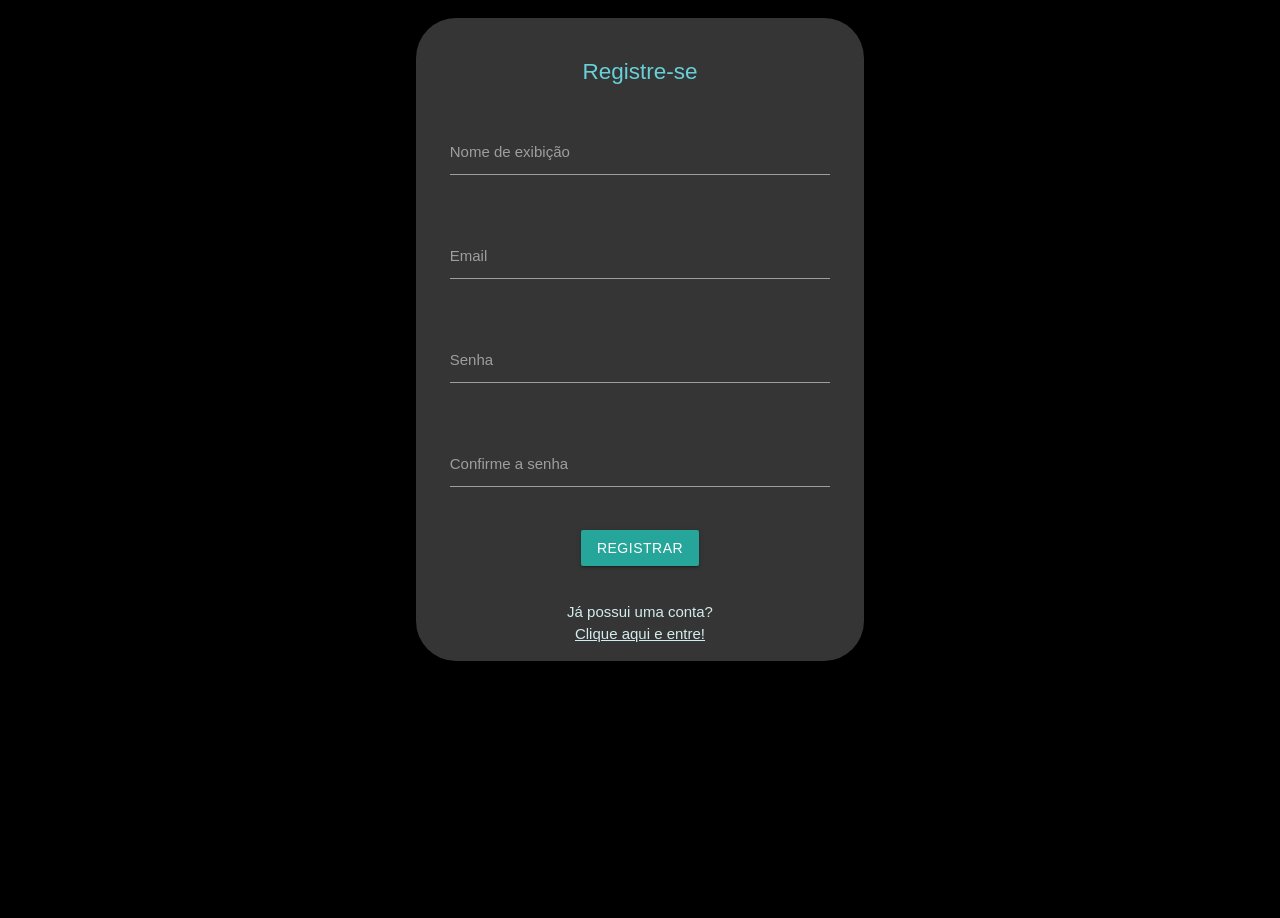
<file: APIangular/cadastro/registro.html>
<!DOCTYPE html>
<head>
    <meta charset="UTF-8">
    <meta http-equiv="X-UA-Compatible" content="IE=edge">
    <meta name="viewport" content="width=device-width, initial-scale=1.0">
    <link rel="stylesheet" href="https://cdnjs.cloudflare.com/ajax/libs/materialize/1.0.0/css/materialize.min.css">
         
        <link href="./css/StyleR.css" rel="stylesheet">
    <title>Registro</title>
</head>
<body>

<div class="container">
<div class="row col s12 hide-on-small-only" id="fundo">
<div class="row col s12 ">
<h1 id="titulo">Registre-se</h1>
</div class="col s12">    

    <form class="col s12" action="registroFunc.php" method="POST">

     <div class="row col s12">
        <div class="input-field col s12 inputs">
          <input id="first_name" type="text" class="validate" name="nome_usuario" placeholder="">
          <label for="first_name">Nome de exibição</label>
        </div>
</div>

    <div class="row col s12 inputs">
        <div class="input-field col s12">
          <input id="email" type="email" class="validate" name="email" placeholder="">
          <label for="email">Email</label>
        </div>
      </div>
     
      <div class="row col s12 inputs">
        <div class="input-field col s12">
          <input id="password" type="password" class="validate"  name="senha" placeholder="">
          <label for="password">Senha</label>
        </div>
      </div>
    
      <div class="row col s12 inputs">
        <div class="input-field col s12">
          <input id="password" type="password" class="validate"  name="senha_repeat" placeholder="">
          <label for="password">Confirme a senha</label>
        </div>
      </div>



      <div class="row col s12">
         <button type="submit"
           class="btn">Registrar</button>
          </div>
       <p class="frase col s12 flow-text">Já possui uma conta? <a href="./login.html" class="frase col s12 flow-text"><u>Clique aqui e entre!</u></a></p>

    </form>

    
  </div>

</div>









<div class="row" id="fundo">
<div class="row col s12 show-on-small hide-on-med-and-up">
<h1 id="titulo">Registre-se</h1>
</div class="col s12">    

<form class="col s12 show-on-small hide-on-med-and-up" action="registroFunc.php" method="POST">



<div class="row col s12">
   <div class="input-field col s12">
     <input id="first_name" type="text" class="validate" name="nome_usuario" placeholder="">
     <label for="first_name">Nome de exibição</label>
   </div>
</div>

<div class="row col s12">
   <div class="input-field col s12">
     <input id="email" type="email" class="validate" name="email" placeholder="">
     <label for="email">Email</label>
   </div>
 </div>

 <div class="row col s12">
   <div class="input-field col s12">
     <input id="password" type="password" class="validate"  name="senha" placeholder="">
     <label for="password">Senha</label>
   </div>
 </div>

 <div class="row col s12">
   <div class="input-field col s12">
     <input id="password" type="password" class="validate"  name="senha_repeat" placeholder="">
     <label for="password">Confirme a senha</label>
   </div>
 </div>



 <div class="row col s12">
    <button type="submit"
      class="btn">Registrar</button>
     </div>
  <p class="frase col s12 flow-text">Já possui uma conta? <a href="./login.html" class="frase col s12 flow-text"><u>Clique aqui e entre!</u></a></p>

</form>
</div


         <script src="https://cdnjs.cloudflare.com/ajax/libs/materialize/1.0.0/js/materialize.min.js"></script>
         </body>
         </html>
</file>
<file: APIangular/cadastro/css/StyleR.css>
#fundo{
    background-color: rgb(53, 53, 53);
    border-radius: 40px;
    
}
.container{
    z-index: 2;
    margin-top: 2vh;
    width: 35%;
  
}
.frase{
    font-size: 1rem;
    color: rgb(211, 235, 236);
}
#titulo{
    font-size: 1.5rem;
    color: rgb(103, 208, 216);
    margin-bottom: 1vh;
}
body{
    display: block;
    width: 100vw;
    height: 100vh;
    padding: 0;
    text-align: center;
    color: white;
    background: url(https://animesher.com/orig/1/142/1428/14283/animesher.com_animation-gif-blue-fire-1428332.gif) no-repeat bottom center scroll;
    background-position: 30% 45%;
    background-color: black;
    -webkit-background-size: cover;
    -moz-background-size: cover;
    background-size: cover;
    -o-background-size: cover;
   overflow-x: hidden;
   overflow-y: hidden;
}


@media screen and (max-width: 1070px) and (min-width: 100px){
  
    .container{
        width: 50%;
     }
    .inputs{
        margin-bottom: 1vh;
    }}
</file>
